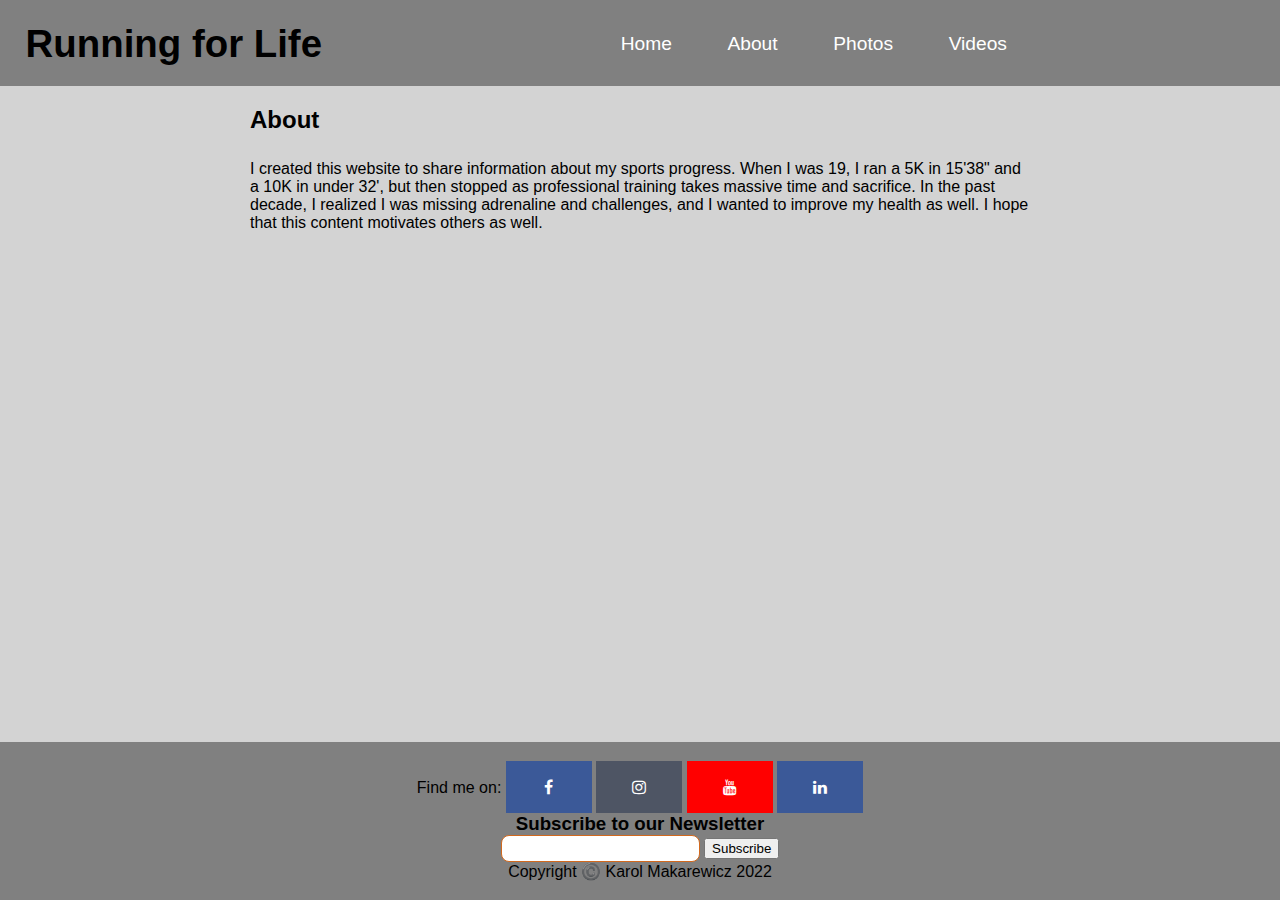
<file: about.html>
<!DOCTYPE html>
<html lang="en-US">

<head>
    <title>Running for Life </title>
   <!-- External CSS link -->
   <link rel="stylesheet" href="css/style.css">
   <!-- FontAwesome Icons CDN -->
   <link rel="stylesheet" href="https://cdnjs.cloudflare.com/ajax/libs/font-awesome/4.7.0/css/font-awesome.min.css">

    <meta charset="UTF-8">
    <meta name="viewport" content="width=device-width, initial-scale=1.0">

</head>

<body>
    


     
     <!-- Header Section Starts -->
     <header>
        <nav>
            
            <ul>
                <li class="float-heading"><h1 class="main-heading">Running for Life </h1></li>

                    <li><a href="index.html">Home</a></li>
                    <li><a href="about.html">About</a></li>
                    <li><a href="photos.html">Photos</a></li> 
                    <li><a href="video.html">Videos</a></li> 
                </ul>
            </nav>
      </header>
     <!-- Header Section Ends -->
   <!-- Main Body Starts-->
   <h2 class="about-head">About</h2>
   <div class="aboutparagraph">
       <p class="Paragraph1">I created this website to share information about my sports progress. When I was 19, I ran a 5K in 15'38" and a 10K in under 32', but then stopped as professional training takes massive time and sacrifice. In the past decade, I realized I was missing adrenaline and challenges, and I wanted to improve my health as well. I hope that this content motivates others as well.</p>
   </div>
   <!-- Main Body Ends-->

 <!-- Footer Starts -->
<footer class="text-uppercase photos-footer sbs sticked">
    <span>Find me on:</span>
    
           <div class="social-icons">
            <a target="_blank"  href="https://www.facebook.com" class="fa fa-facebook"></a>
     
       
            <a target="_blank"  href="https://www.instagram.com" class="fa fa-instagram"></a>
       
       
            <a target="_blank"  href="https://www.youtube.com" class="fa fa-youtube"></a>
        
        
            <a target="_blank"  href="https://www.linkedin.com" class="fa fa-linkedin"></a>
           </div>
            <form action="about.html">
                <h3>Subscribe to our Newsletter </h3>
                <input  required class="newsletter-input" type="email">
                <input  type="button" value="Subscribe">
            </form>
        
            <p>Copyright ©️ Karol Makarewicz 2022</p>
   

</footer>
<!-- Footer Ends -->

</body>

</html>
</file>
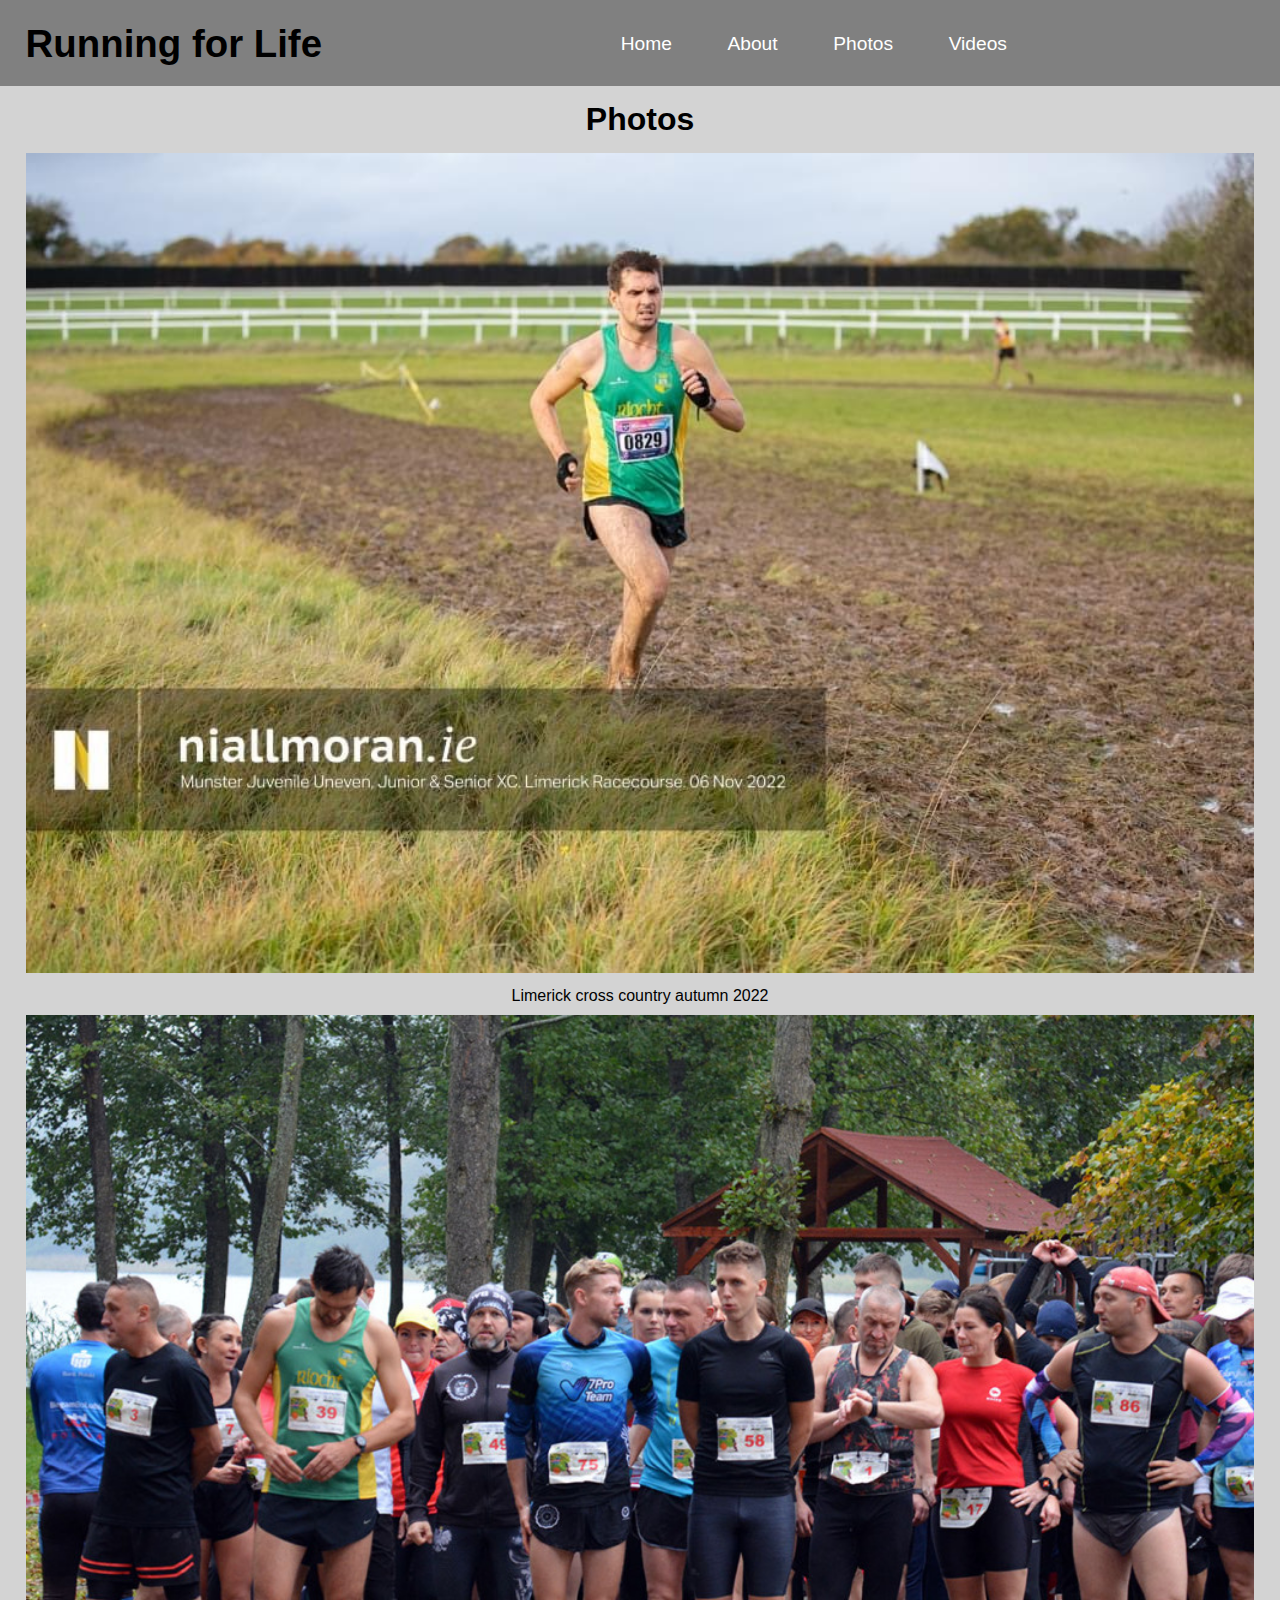
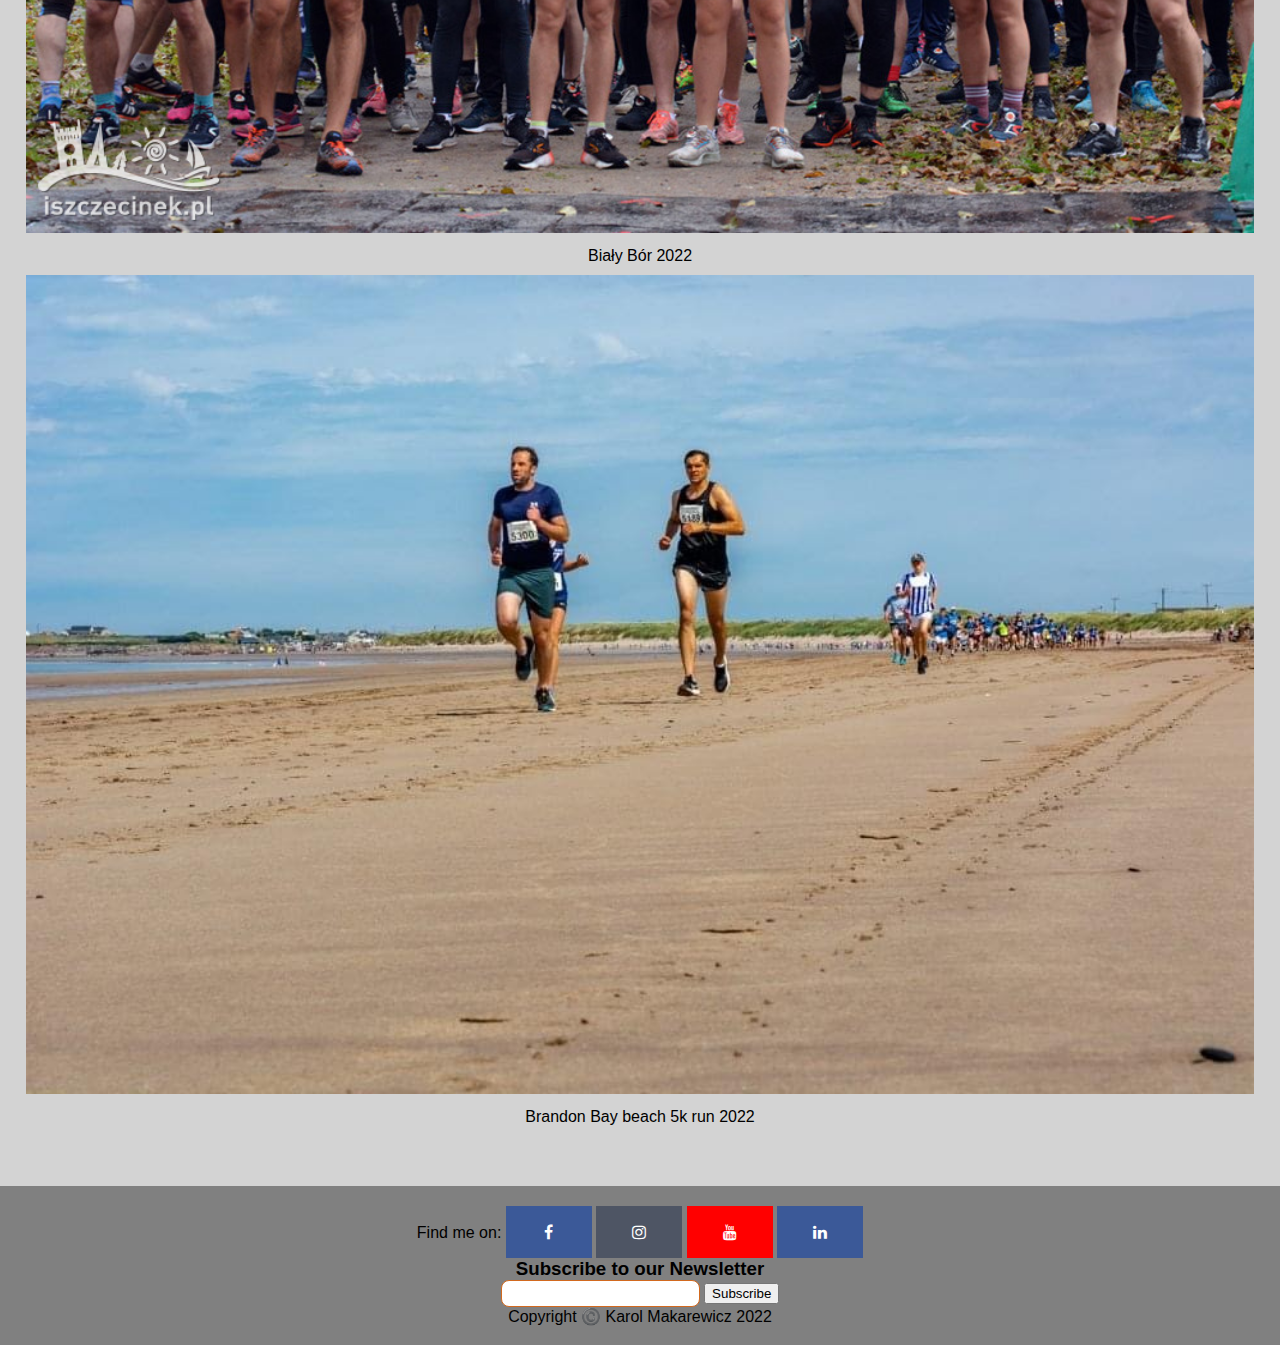
<file: photos.html>
<!DOCTYPE html>
<html lang="en-US">
  <head>
    <title>Running for Life </title>
    <!-- External CSS link -->
    <link rel="stylesheet" href="css/style.css" />
    <!-- FontAwesome Icons CDN -->
    <link
      rel="stylesheet"
      href="https://cdnjs.cloudflare.com/ajax/libs/font-awesome/4.7.0/css/font-awesome.min.css"
    />

    <meta charset="UTF-8" />
    <meta name="viewport" content="width=device-width, initial-scale=1.0" />
  </head>
  <body>
    <!-- Header Section Starts -->
    <header>
      <nav>
        <ul>
          <li class="float-heading"
            ><h1 class="main-heading">Running for Life </h1></li
          >

          <li><a href="index.html">Home</a></li>
          <li><a href="about.html">About</a></li>
          <li><a href="photos.html">Photos</a></li>
          <li><a href="video.html">Videos</a></li>
        </ul>
      </nav>
    </header>
    <!-- Header Section Ends -->

    <!-- Main Body Starts -->
    <div>
      <h2 class="photos-heading">Photos</h2>
      <div>
        <div class="img-with-text">
          <img src="/Pictures/IMG_0368.JPG" alt="a man running" />

          <p class="picture-heading">Limerick cross country autumn 2022</p>
        </div>
        <div class="img-with-text">
          <img src="Pictures/IMG_0229.PNG" alt="group of people standing" />
          <p class="picture-heading">Biały Bór 2022</p>
        </div>
        <div class="img-with-text">
          <img src="Pictures/IMG_8265.JPG" alt="two boys running" />
          <p class="picture-heading">Brandon Bay beach 5k run 2022</p>
        </div>
      </div>
    </div>
    <!-- Main Body Starts -->

    <!-- Footer Starts -->
    <footer class="text-uppercase photos-footer">
      <span>Find me on:</span>

      <div class="social-icons">
        <a
          target="_blank"
          href="https://www.facebook.com"
          class="fa fa-facebook"
        ></a>

        <a
          target="_blank"
          href="https://www.instagram.com"
          class="fa fa-instagram"
        ></a>

        <a
          target="_blank"
          href="https://www.youtube.com"
          class="fa fa-youtube"
        ></a>

        <a
          target="_blank"
          href="https://www.linkedin.com"
          class="fa fa-linkedin"
        ></a>
      </div>
      <form action="about.html">
        <h3>Subscribe to our Newsletter </h3>
        <input required class="newsletter-input" type="email" />
        <input type="button" value="Subscribe" />
      </form>

      <p>Copyright ©️ Karol Makarewicz 2022</p>
    </footer>
    <!-- Footer Ends -->
  </body>
</html>
</file>
<file: css/style.css>
body {
  background-color: lightgray;
  margin: 0;
  padding: 0;
  font-family: Arial, Helvetica, sans-serif;
}

p,
h1,
h2,
h3,
h4,
h5,
h6 {
  margin: 0;
}

nav {
  background-color: gray;
}

.float-heading {
  float: left;
}

.home-footer {
  position: static !important;
}

.home-video {
  height: 400px;
  width: auto;

  text-align: center;
  margin-bottom: 30px;
}
.video-sec {
  display: flex;
  justify-content: center;
  flex-direction: column;
}

nav ul {
  list-style: none;

  text-align: center;
  padding: 0;
  margin: 0;
}

nav li {
  font-size: 1.2em;
  line-height: 35px;
  height: 35px;
  display: inline-block;
  margin: 2%;
}

nav a {
  text-decoration: none;
  color: white;
  display: block;
}

.below-margin {
  padding-bottom: 150px;
}

nav a:hover {
  background-color: white;
  color: rgb(248, 12, 12);
}

.fa {
  padding: 18px;
  font-size: 28px;
  width: 50px;
  text-align: center;
  text-decoration: none;
}

.fa:hover {
  opacity: 0.5;
}

.fa-facebook {
  background: #3b5998;
  color: white;
}

.fa-instagram {
  background: #4e5564;
  color: white;
}

.fa-youtube {
  background: red;
  color: white;
}

.fa-linkedin {
  background: #3b5998;
  color: white;
}

footer {
  /* height: 110px; */
  margin-top: 60px !important;
  background-color: gray;
  box-sizing: border-box;
  padding: 1.2em;
  text-align: center;
  width: 100%;
  /* position: fixed; */
  bottom: 0;
  right: 0;
}

.newsletter-input {
  padding: 5px 10px;
  border-radius: 8px;
  border: 1px solid chocolate;
  outline: none;
}

.main-container {
  padding: 20px;
}

.Paragraph1 {
  padding: 0 250px !important;
}

.picture-heading {
  margin: 10px 0;
}

.social-icons {
  display: inline;
}

.single-video-main {
  width: 50%;
  height: auto;
}

.video-footer {
  position: static !important;
}

.single-video h4 {
  margin: 10px 0;
}

.sbs {
  position: fixed;
  bottom: 0;
}
.about-head {
  margin-top: 20px;
  padding: 0 250px;
}
.photos-heading {
  text-align: center;
  margin: 15px 0;
  font-size: 2rem;
}
.img-with-text {
  text-align: center;
}
.img-with-text img {
  width: 96% !important;
}
.single-video {
  text-align: center;
  margin: 20px 0;
}
.single-video-main {
  width: 96% !important;
  margin: 0 auto;
}
.single-video h4 {
  text-align: center;
}
@media (max-width: 950px) {
  .Paragraph1 {
    padding: 0 30px !important;
  }
  .about-head {
    margin-top: 20px;
    padding: 0 30px;
  }
}

@media (max-width: 900px) {
  .img-with-text img {
    width: 100%;
    height: auto;
  }
}

@media (max-width: 700px) {
  .single-video-main {
    width: 71%;
    height: auto;
  }
  .home-video {
    height: auto;
    width: 400px;
    margin: 0 auto;
    text-align: center;
    margin-bottom: 30px;
  }
  .Paragraph1 {
    padding: 0;
  }
  .Paragraph1 {
    padding: 0 15px !important;
  }
  .about-head {
    padding: 0 30px;
  }
  .fix-footer {
    position: fixed !important;
  }
}

@media (max-width: 600px) {
  .consisit {
    height: 225px;
  }
  body {
    position: relative;
    min-height: 100vh;
  }
  .fix-footer {
    position: absolute !important;
    bottom: 0;
  }
  .sticked {
    position: fixed !important;
  }
  .float-heading {
    display: flex;
    width: -webkit-fill-available;
    justify-content: center;
    margin-bottom: 0;
  }
}
@media (max-width: 500px) {
  .home-video {
    width: 90vw;
  }

  .social-icons {
    display: flex;
    text-align: center;
    margin: 10px 0;
    justify-content: center;
  }

  .social-icons .fa {
    margin: 0 5px;
  }

  footer {
    padding-right: 0 !important;
    padding-left: 0 !important;
  }

  .photos-footer {
    position: static;
    height: auto;
    margin: 0 !important;
  }

  .below-margin {
    padding-bottom: 0;
  }
}

@media (max-width: 470px) {
  nav li {
    font-size: 1rem;
  }
}

@media (max-width: 400px) {
  .fa {
    width: 30px;
  }
}

.aboutparagraph {
  margin-top: 2%;
}
</file>
